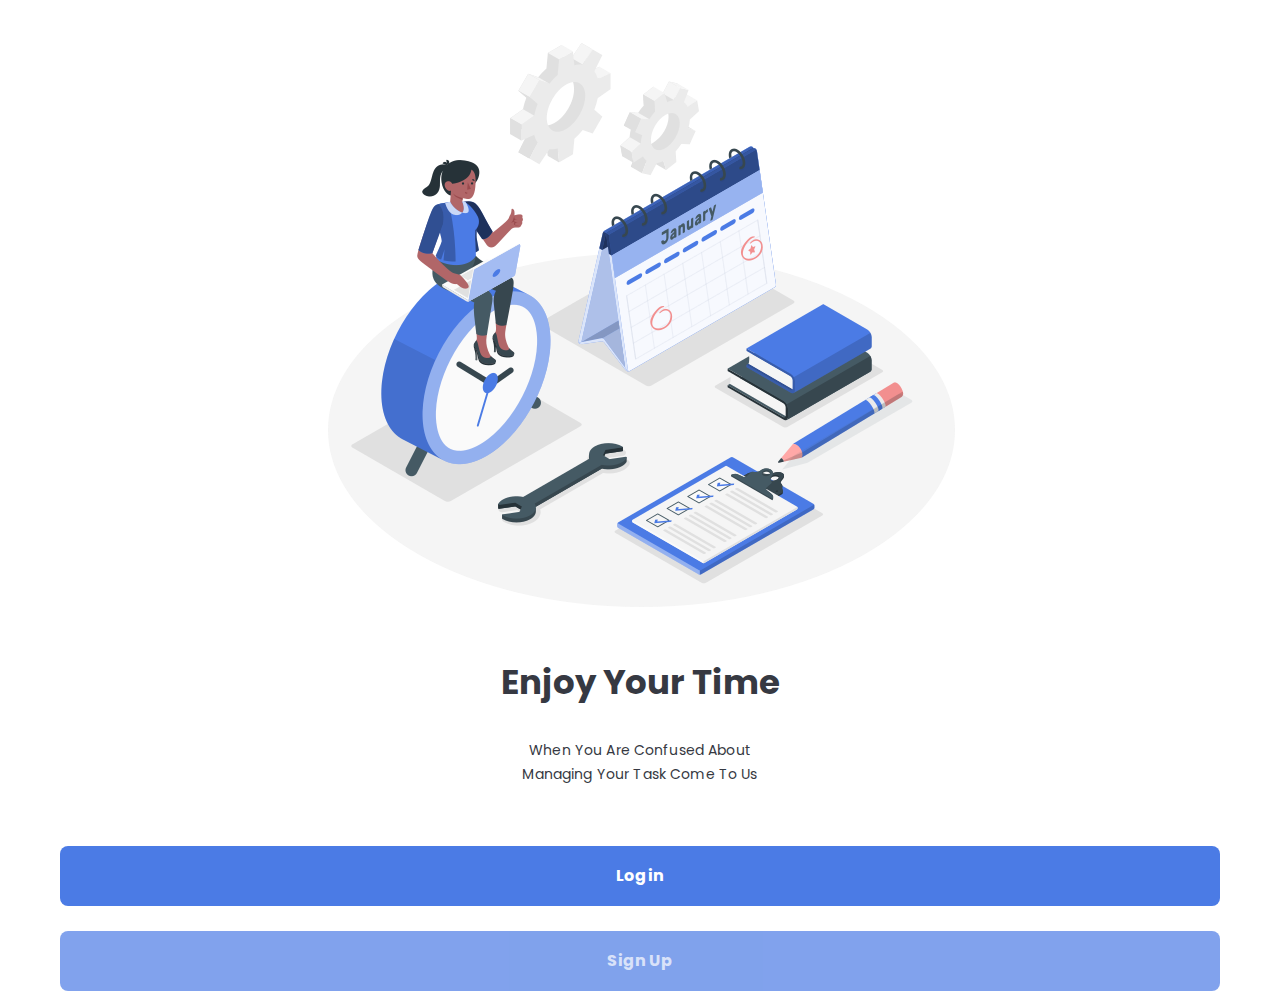
<file: index.html>
<!DOCTYPE html>
<html lang="en">

<head>
    <meta charset="UTF-8">
    <meta name="viewport" content="width=device-width, initial-scale=1.0">
    <link rel="preconnect" href="https://fonts.googleapis.com">
    <link rel="preconnect" href="https://fonts.gstatic.com" crossorigin>
    <link href="https://fonts.googleapis.com/css2?family=Poppins:wght@100;300;400;500;600;700&display=swap"
        rel="stylesheet">
    <link rel="stylesheet" href="./assets/css/style.css">
    <title>Task Management</title>
</head>

<body>
    <div class="welcome-text">
        <div class="container">
            <div class="image">
                <img src="./assets/image/تصميم (1).png" alt="">
            </div>
            <div class="text">
                <h2>Enjoy Your Time</h2>
                <p>when you are confused about <br> managing your task come to us</p>
            </div>
        </div>
        <div class="container-fluid container">
            <div class="buttons">
                <a href="./login.html"><button>Login</button></a>
                <a href="./signup.html" class="color-2"><button>Sign Up</button></a>
            </div>
        </div>
    </div>
</body>

</html>
</file>
<file: assets/css/style.css>
body {
  font-family: "Poppins", sans-serif;
  overflow-x: hidden;
  left: 0;
  top: 0;
  position: relative;
}
* {
  padding: 0;
  margin: 0;
  box-sizing: border-box;
}
.container {
  max-width: 1200px;
  margin-left: auto;
  margin-right: auto;
  padding-left: 20px;
  padding-right: 20px;
}

.container .image {
  padding-top: 40px;
  text-align: center;
}
.container .image img {
  max-width: 80%;
  margin: 0;
  padding: 0;
}
.welcome-text .container {
  text-align: center;
  display: flex;
  justify-content: center;
  flex-direction: column;
  gap: 40px;
}
.welcome-text .text h2 {
  font-size: 34px;
  font-weight: 700;
  color: #363942;
  padding-bottom: 30px;
}
.welcome-text .text p {
  text-align: center;
  font-size: 14px;
  font-family: Poppins;
  font-style: normal;
  font-weight: 400;
  line-height: 24px;
  letter-spacing: 0.14px;
  text-transform: capitalize;
  color: #363942;
}
.buttons {
  display: flex;
  flex-direction: column;
  align-items: center;
  padding-top: 60px;
  gap: 25px;
  width: 100%;
  justify-content: center;
  text-align: center;
}
.buttons button {
  border: none;
  background-color: #4b7be5;
  color: #fff;
  text-align: center;
  font-size: 16px;
  font-family: Poppins;
  font-style: normal;
  font-weight: 700;
  line-height: 24px;
  letter-spacing: 0.16px;
}
.buttons a {
  display: flex;
  width: 100%;
  height: 60px;
  justify-content: center;
  align-items: center;
  background-color: #4b7be5;
  text-decoration: none;
  border-radius: 8px;
}
.color-2,
.color-2 button {
  opacity: 0.699999988079071;
}
.container .head {
  display: flex;
  align-items: center;
  padding-top: 15px;
  justify-content: space-between;
}
.container .head .right {
  font-size: 18px;
  font-weight: 700;
  line-height: 120%;
  letter-spacing: 0.18px;
  color: #363942;
}
.container .head img {
  padding-top: 10px;
}
.coolinput {
  display: flex;
  flex-direction: column;
  width: fit-content;
  position: static;
  width: 100%;
}

.coolinput label.text {
  font-size: 0.75rem;
  color: #4b7be5;
  font-weight: 700;
  position: relative;
  top: 0.5rem;
  margin: 0 0 0 7px;
  padding: 0 3px;
  background: #fff;
  width: fit-content;
}

.coolinput input[type="text"].input,
.coolinput input[type="password"].input {
  padding: 11px 10px;
  font-size: 0.75rem;
  border: 2px #4b7be5 solid;
  border-radius: 5px;
  background: #fff;
  width: 100%;
}
.coolinput input[type="text"].input:focus,
.coolinput input[type="password"].input {
  outline: none;
}
.login-form {
  padding-top: 10px;
  display: flex;
  flex-direction: column;
  gap: 20px;
}
.login-form button[type="submit"] {
  width: 100%;
  background-color: #4b7be5;
  border: none;
  border-radius: 8px;
  height: 50px;
  color: #fff;
  font-weight: 700;
  font-size: 16px;
  margin-top: 10px;
  outline: none;
}
.title-log {
  color: #363942;
  padding-top: 50px;
  padding-bottom: 10px;
}
.sign-link {
  text-align: center;
  padding-top: 20px;
}
.sign-link span {
  color: #363942;
}
.sign-link a {
  text-decoration: none;
  color: #4b7be5;
}
.sign-form {
  display: flex;
  flex-direction: column;
  gap: 20px;
}
.sign-form button[type="submit"] {
  width: 100%;
  background-color: #4b7be5;
  border: none;
  border-radius: 8px;
  height: 50px;
  color: #fff;
  font-weight: 700;
  font-size: 16px;
  margin-top: 10px;
  outline: none;
}
.title-sign {
  color: #363942;
  padding-top: 50px;
  padding-bottom: 10px;
}
.log-link {
  text-align: center;
  padding-top: 20px;
}
.log-link span {
  color: #363942;
}
.log-link a {
  text-decoration: none;
  color: #4b7be5;
}
.sign-img {
  padding-top: 0px;
  margin: 0;
}
</file>
